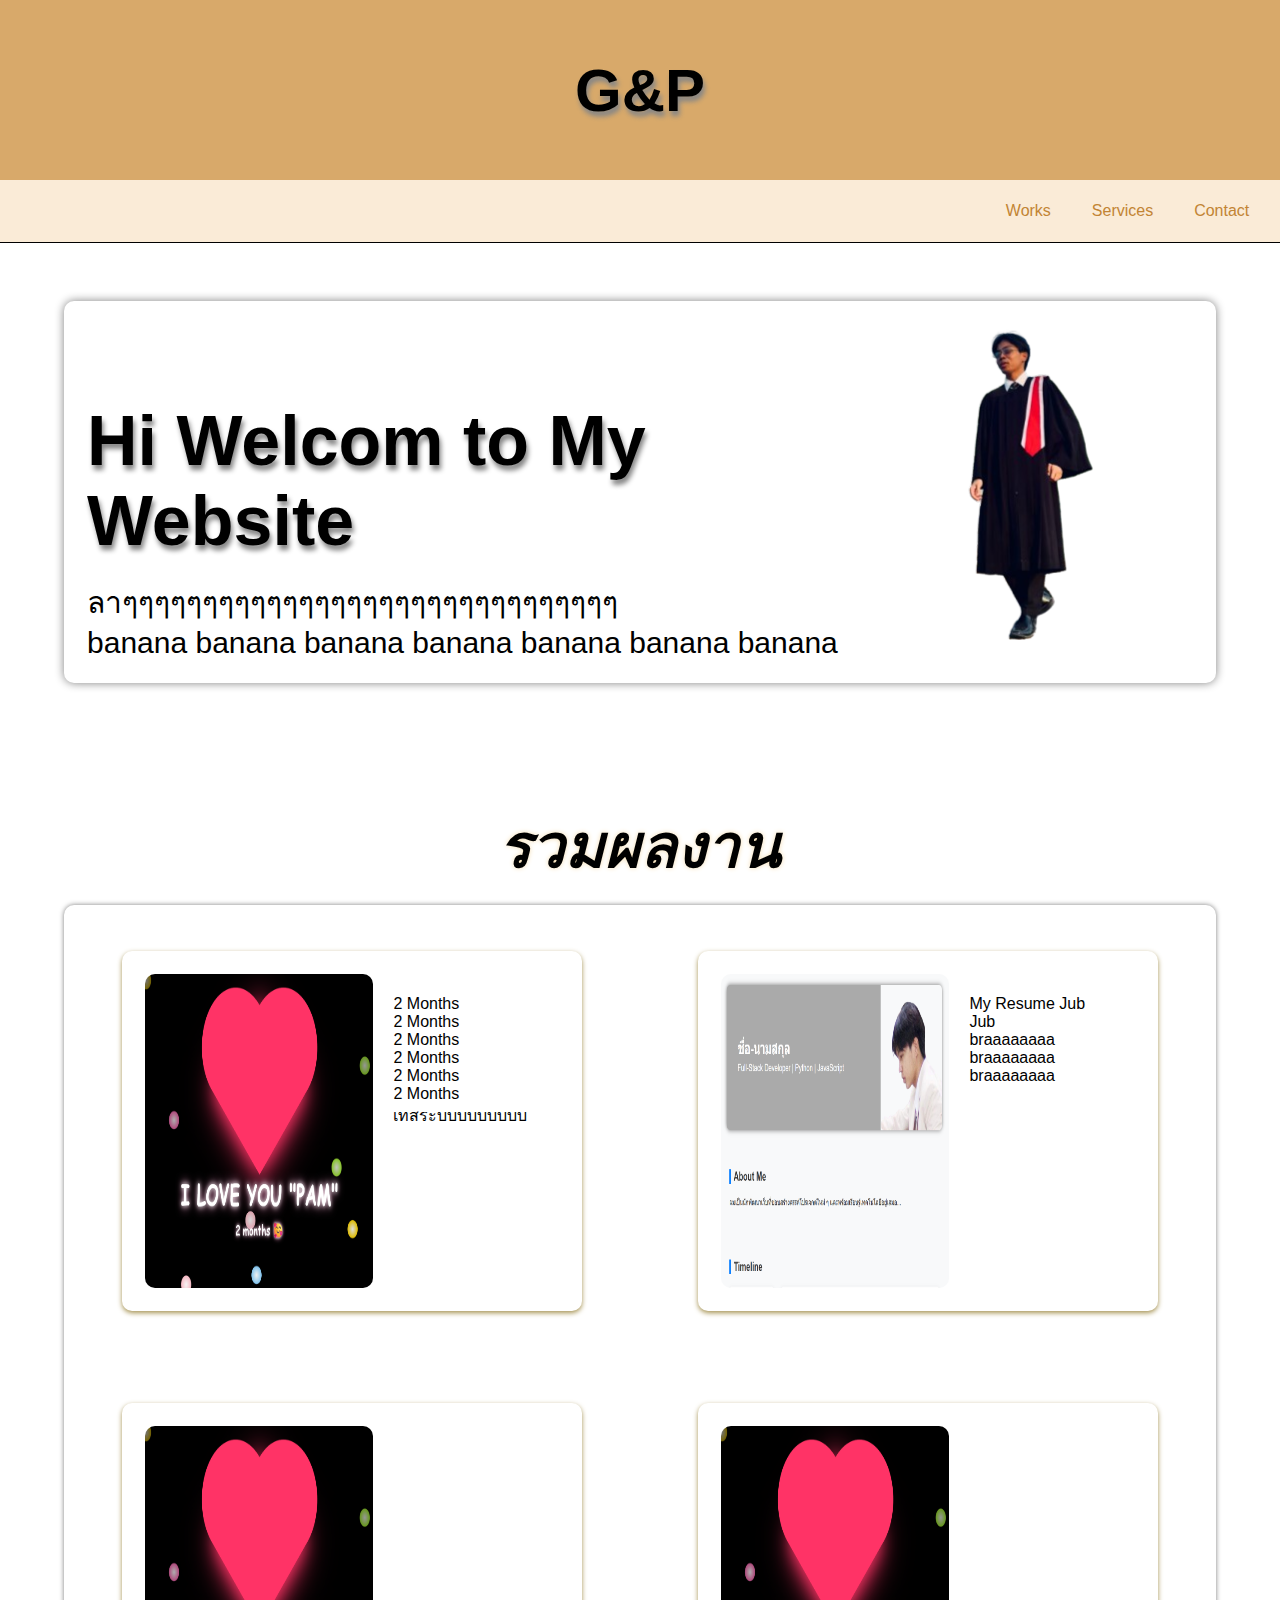
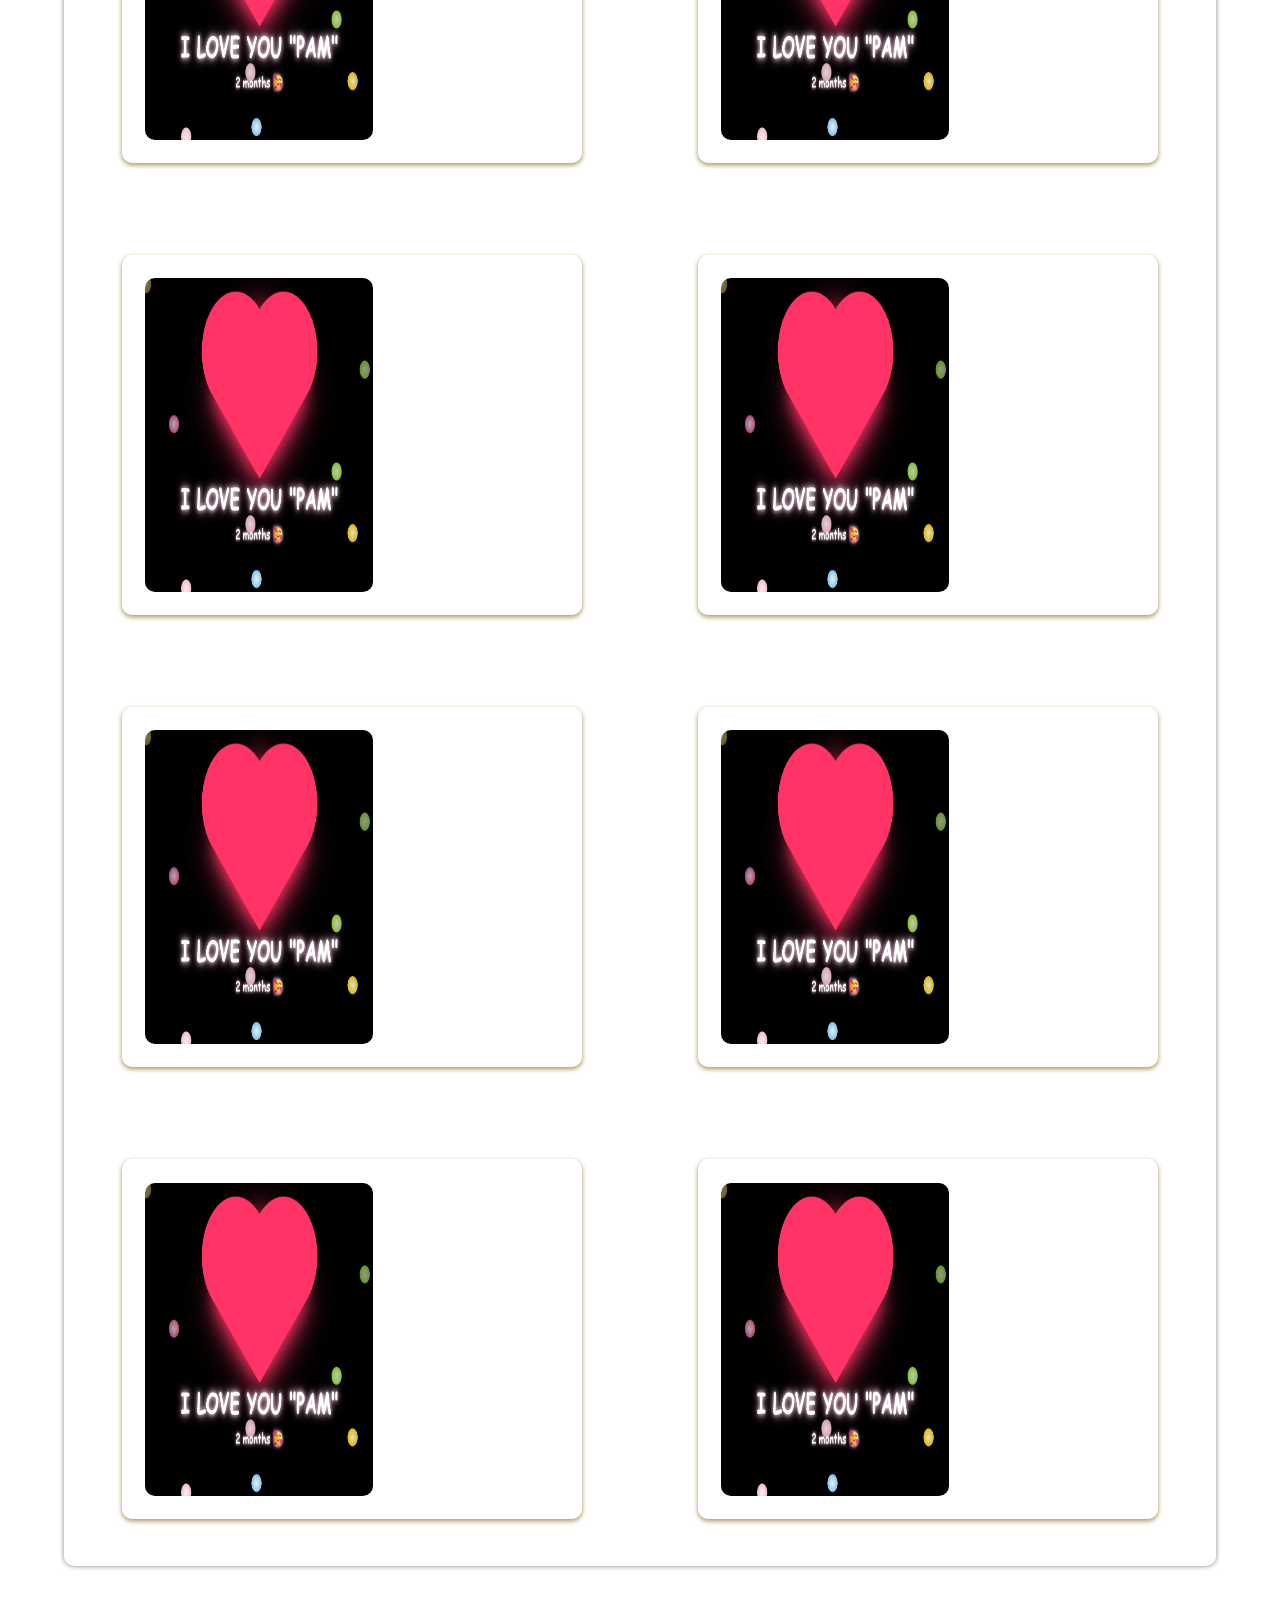
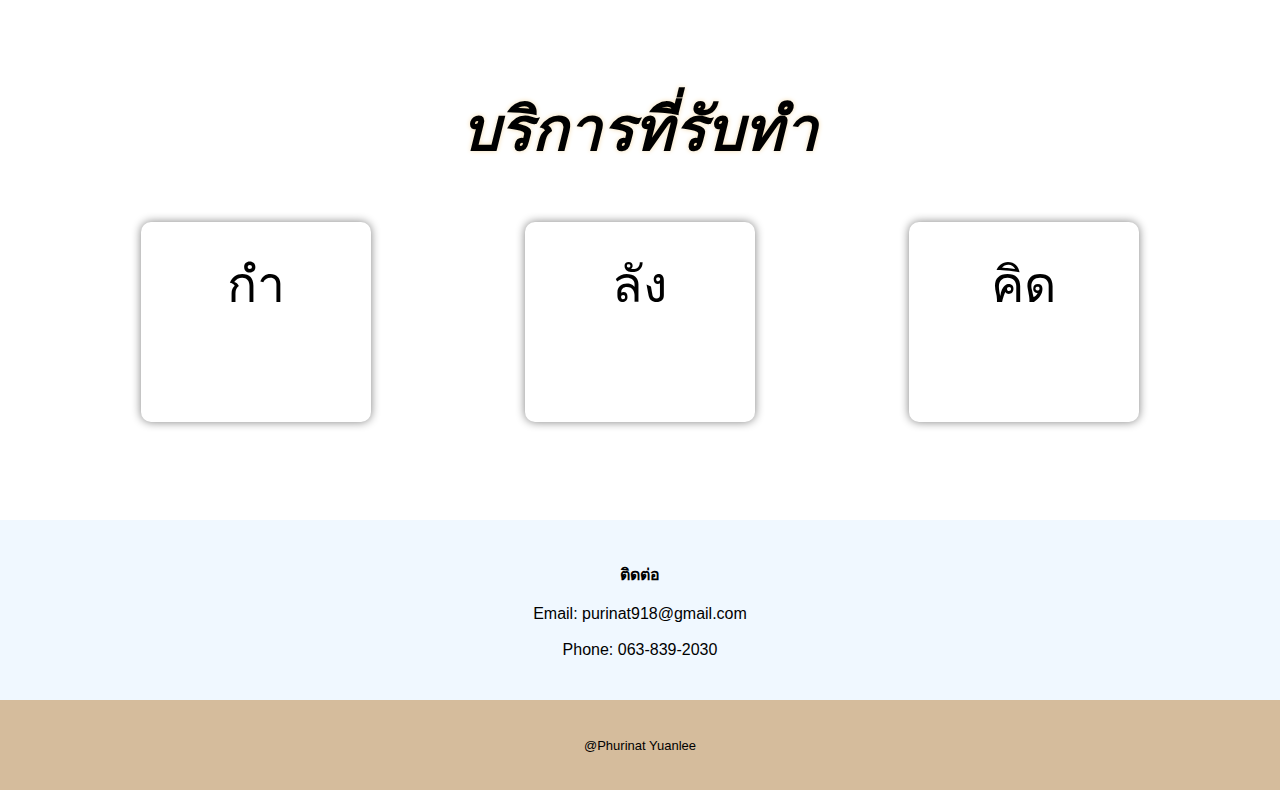
<file: Project01_portfolio/html/index.html>
<!DOCTYPE html>
<html lang="en">
<head>
    <meta charset="UTF-8">
    <meta name="viewport" content="width=device-width, initial-scale=1.0">
    <title>Porfolio</title>
    <link rel="stylesheet" href="../css/style.css">
</head>
<body>
    <header>
        <h1>G&P</h1>
    </header>



    <nav>
        <div class="nav_logo">
            
        </div>
        <div class="nav_right">
        <a href="#works">Works</a>
        <a href="#Services">Services</a>
        <a href="#contact">Contact</a>
        </div>
    </nav>


    <div class="info">
        <div class="hi">
            <div class="hi_left">
                <h1>Hi Welcom to My Website</h1><br><p>ลาๆๆๆๆๆๆๆๆๆๆๆๆๆๆๆๆๆๆๆๆๆๆๆๆๆๆๆๆๆๆๆ</p><p>banana banana banana banana banana banana banana</p>
            </div>
            <div class="hi_right">
                <img src="../image/profile2.png" alt="">
            </div>
        </div>
        <div class="head">
            <h2>รวมผลงาน</h2>
        </div>
        <div class="all_p" id="works">
            <div class="p1 p">
                <div class="pic_p">
                    <a href="https://purinat918.github.io/For-you/"><img src="../image/p1.png" alt=""></a>
                </div>
                <div class="txt_p">
                    <p>2 Months</p>
                    <p>2 Months</p>
                    <p>2 Months</p>
                    <p>2 Months</p>
                    <p>2 Months</p>
                    <p>2 Months</p>
                    <p>เทสระบบบบบบบบบ</p>
                </div>
            </div>


            <div class="p2 p">
                <div class="pic_p">
                    <a href="resume.html"><img src="../image/p2.png" alt=""></a>
                </div>

                <div class="txt_p">
                    <p>My Resume Jub Jub <br>
                    braaaaaaaa
                <br>
                    braaaaaaaa
                <br>
                    braaaaaaaa</p>
                </div>
            </div>


            <div class="p3 p">
                <div class="pic_p">
                    <a href="https://purinat918.github.io/For-you/"><img src="../image/p1.png" alt=""></a>
                </div>
                <div class="txt_p">
                    
                </div>
            </div>


            <div class="p4 p">
                <div class="pic_p">
                    <a href="https://purinat918.github.io/For-you/"><img src="../image/p1.png" alt=""></a>
                </div>
                <div class="txt_p">

                </div>
            </div>


            <div class="p5 p">
                <div class="pic_p">
                    <a href="https://purinat918.github.io/For-you/"><img src="../image/p1.png" alt=""></a>
                </div>
                <div class="txt_p">

                </div>
            </div>


            <div class="p6 p">
                <div class="pic_p">
                    <a href="https://purinat918.github.io/For-you/"><img src="../image/p1.png" alt=""></a>
                </div>
                <div class="txt_p">

                </div>
            </div>


            <div class="p7 p">
                <div class="pic_p">
                    <a href="https://purinat918.github.io/For-you/"><img src="../image/p1.png" alt=""></a>
                </div>
                <div class="txt_p">

                </div>
            </div>


            <div class="p8 p">
                <div class="pic_p">
                    <a href="https://purinat918.github.io/For-you/"><img src="../image/p1.png" alt=""></a>
                </div>
                <div class="txt_p">

                </div>
            </div>


            <div class="p9 p">
                <div class="pic_p">
                    <a href="https://purinat918.github.io/For-you/"><img src="../image/p1.png" alt=""></a>
                </div>
                <div class="txt_p">

                </div>
            </div>

            
            <div class="p10 p">
                <div class="pic_p">
                    <a href="https://purinat918.github.io/For-you/"><img src="../image/p1.png" alt=""></a>
                </div>
                <div class="txt_p">

                </div>
            </div>
        </div>


        <div class="head">
            <h2>บริการที่รับทำ</h2>
        </div>


        <div class="sevice" id="Services">
            <div class="svb">
                กำ
            </div>
            <div class="svb">
                ลัง
            </div>
            <div class="svb">
                คิด
            </div>
        </div>

        
    </div>


    <div class="contact" id="contact">
            <h4>ติดต่อ</h4><br>
            <p>Email: purinat918@gmail.com</p><br>
            <p>Phone: 063-839-2030</p>
    </div>


    <footer>
        @Phurinat Yuanlee
    </footer>


</body>
</html>
</file>
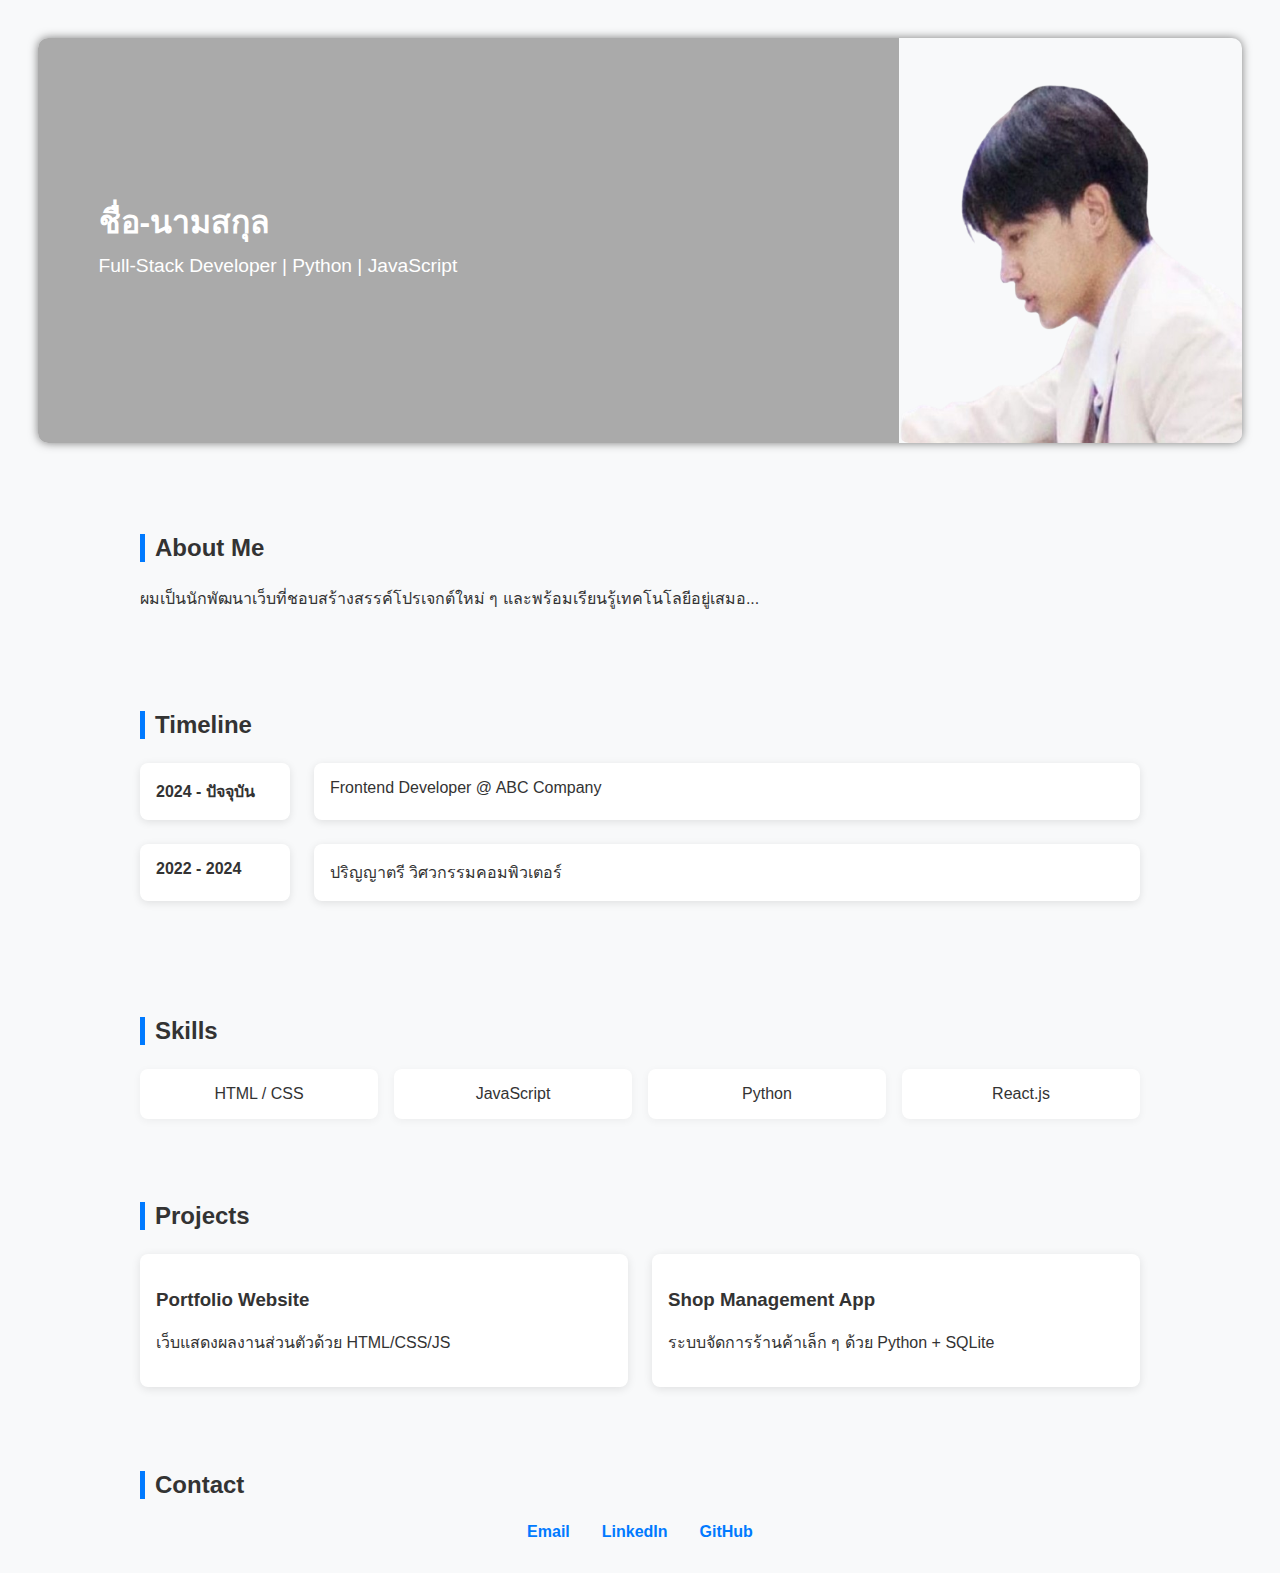
<file: Project01_portfolio/html/resume.html>
<!DOCTYPE html>
<html lang="th">
<head>
  <meta charset="UTF-8">
  <meta name="viewport" content="width=device-width, initial-scale=1.0">
  <title>My Resume</title>
  <link rel="stylesheet" href="../css/resume.css">
</head>
<body>

  <header>
    <div class="head_left">
    <h1>ชื่อ-นามสกุล</h1>
    <p>Full-Stack Developer | Python | JavaScript</p>
    </div>
    <div class="head_right">
        <img src="../image/profile1.png" alt="">
    </div>
  </header>

  <section>
    <h2>About Me</h2>
    <p>ผมเป็นนักพัฒนาเว็บที่ชอบสร้างสรรค์โปรเจกต์ใหม่ ๆ และพร้อมเรียนรู้เทคโนโลยีอยู่เสมอ...</p>
  </section>

  <section>
    <h2>Timeline</h2>
    <div class="timeline">
      <div><strong>2024 - ปัจจุบัน</strong></div>
      <div>Frontend Developer @ ABC Company</div>
      <div><strong>2022 - 2024</strong></div>
      <div>ปริญญาตรี วิศวกรรมคอมพิวเตอร์</div>
    </div>
  </section>

  <section>
    <h2>Skills</h2>
    <div class="skills">
      <div class="skill">HTML / CSS</div>
      <div class="skill">JavaScript</div>
      <div class="skill">Python</div>
      <div class="skill">React.js</div>
    </div>
  </section>

  <section>
    <h2>Projects</h2>
    <div class="projects">
      <div class="project">
        <h3>Portfolio Website</h3>
        <p>เว็บแสดงผลงานส่วนตัวด้วย HTML/CSS/JS</p>
      </div>
      <div class="project">
        <h3>Shop Management App</h3>
        <p>ระบบจัดการร้านค้าเล็ก ๆ ด้วย Python + SQLite</p>
      </div>
    </div>
  </section>

  <section>
    <h2>Contact</h2>
    <div class="contact">
      <a href="mailto:your@email.com">Email</a>
      <a href="#">LinkedIn</a>
      <a href="https://github.com/purinat918/Project_web.git">GitHub</a>
    </div>
  </section>

</body>
</html>
</file>
<file: Project01_portfolio/css/style.css>
*{
    box-sizing: border-box;
    margin: 0;
    font-family: Arial, Helvetica, sans-serif;
}
body{
    display: flex;
    flex-direction: column;
    scroll-behavior: smooth;
    justify-content: center;
}




/*--------------------------------------------------head-------------------------------------------------------*/
header{
    background-color: rgb(216, 169, 106);
    width: 100%;
    height: 20vh;
    text-align: center;
    align-content: center;
    font-size: 30px;
    font-weight: bolder;
    text-shadow: 2px 5px 5px rgb(134, 134, 134);
}




/*--------------------------------------------------nav-------------------------------------------------------*/
nav{
    background-color: white;
    display: flex;
    width: 100%;
    height: 7vh;
    position: sticky;
    top: 0;
    z-index: 1000;
    background-color: antiquewhite;
    border-bottom: 1px solid;
}
.nav_logo{
    width: 20%;
    height: 100%;
}

.nav_logo img{
    width: 70%;
    height: 100%;
}

nav a{
    text-decoration: none;
    align-content: center;
    padding: 1%;
    height: 100%;
    color: rgb(194, 132, 52);
    padding-right: 3%;
}
.nav_right{
    height: 100%;
    width: 80%;
    display: flex;
    justify-content: end;
    align-content: center;
}
.nav_right :hover{
    color: rgb(0, 0, 0);
}





/*--------------------------------------------------hi-------------------------------------------------------*/
.hi{
    display: flex;
    box-shadow: 0px 0px 10px gray;
    padding: 2%;
    border-radius: 10px;
    margin-top: 5%;
}

.hi_left{
    width: 70%;
    padding-top: 7%;
}

.hi_right{
    padding: 0%;
}

.hi_left h1{
    font-size: 70px;
    text-shadow: 2px 5px 5px rgb(134, 134, 134);
}

.hi_left p{
    font-size: 30px;
}

@media(max-width: 1024px){
    .hi_left h1{
        font-size: 40px;
    }
    .hi_left p {
        font-size: 20px;
    }
}

@media(max-width: 600px){
    .hi_left h1{
        font-size: 35px;
    }
    .hi_left p {
        font-size: 15px;
    }
    .hi_left{
        width: 70%;
    }
    .hi img{
        width: 100%;
    }
}






/*--------------------------------------------------info-------------------------------------------------------*/
.info{
    min-height: 67vh;
    padding: 5%;
    padding-top: 0%;
}



/*--------------------------------------------------info-head------------------------------------------------------*/
.head{
    margin-top: 10%;
    margin-bottom: 1%;
    text-align: center;
    text-shadow: 0px 0px 5px wheat;
    font-size: 40px;
    font-style: oblique;
}


/*--------------------------------------------------info-all-p------------------------------------------------------*/
.all_p{
    min-height: 0vh;
    display: flex;
    flex-wrap: wrap;
    justify-content: space-around;
    border-radius: 10px;
    box-shadow: 0px 0px 5px rgb(125, 125, 125);
}

@media (max-width: 600px) {
    .all_p{
        display: flex;
        flex-direction: column;
        padding: 2%;
    }
}

.p{
    margin: 4%;
    min-height: 40vh;
    width: 40%;
    border-radius: 10px;
    padding: 2%;
    box-shadow: 0px 2px 5px rgb(165, 146, 81);
    display: flex;
}

@media (max-width: 1024px) {
    .p{
        display: flex;
        flex-direction: column;   
    }
}

@media (max-width: 600px) {
    .p{
        width: 93%;
    }
}

.pic_p img{
    width: 100%;
    height: 100%;
    border-radius: 10px;
    transition: all 0.4s ease;
}

.pic_p  :hover{
    transform: scale(1.05);
    box-shadow: 0 10px 40px rgb(137, 137, 137);
}

.pic_p{
    width: 55%;
    height: 100%;
}

@media (max-width: 1024px) {
    .pic_p{
    width: 100%;
    height: 200px}
}

@media (max-width: 600px) {
    .pic_p{
    width: 100%;
    height: 300px;}
}

.txt_p{
    padding-left: 2%;
    min-height: 100px;
    width: 45%;
    padding: 5%;
}

@media (max-width: 1024px) {
    .txt_p{
    width: 100%;
    min-height: 100px;}


}
@media (max-width: 600px) {
    .txt_p{
    width: 100%;
    min-height: 100px;
}
}
/*--------------------------------------------------info-sevices-------------------------------------------------------*/
.sevice{
    display: flex;
    justify-content: space-around;
    min-height: auto;
}

.svb{
    width: 20%;
    height: 200px;
    margin: 3%;
    box-shadow: 0 0 10px gray;
    padding: 2%;
    border-radius: 10px;
    text-align: center;
    font-size: 50px;
}

@media (max-width: 1024px){
    .svb{
        width: 33%;
    }
}

@media (max-width: 600px){
    .sevice{
        width: 100%;
        display: flex;
        flex-wrap: wrap;
        justify-content: center;
    }
    .svb{
        width: 80%;
    }
}


/*--------------------------------------------------info-contact------------------------------------------------------*/
.contact{
    width: 100%;
    height: 20vh;
    text-align: center;
    align-content: center;
    background-color: aliceblue;
}


/*--------------------------------------------------footer------------------------------------------------------*/
footer{
    background-color: rgb(213, 188, 156);
    height: 10vh;
    text-align: center;
    align-content: center;
    font-size: small;
}
</file>
<file: Project01_portfolio/css/resume.css>
body {
      font-family: "Poppins", sans-serif;
      margin: 0;
      background: #f8f9fa;
      color: #333;
    }
    header {
        margin: 3%;
      color: white;
      display: flex;
      height: 45vh;
      border-radius: 10px;
      box-shadow: 0 0 10px rgb(123, 123, 123);
    }
    header img {
      width: 100%;
      height: 100%;
      border-radius: 10px;
    }
    .head_left{
        width: 70%;
        background-color: #aaaaaa;
        height: 100%;
        padding-left: 5%;
        align-content: center;
        border-top-left-radius: 10px;
        border-bottom-left-radius: 10px;
    }
    .head_right{
        width: 30%;
        height: 100%;
    }
    header h1 { margin: 0; }
    header p { font-size: 1.2rem; margin: .5rem 0; }

    /* Section */
    section {
      padding: 2rem;
      max-width: 1000px;
      margin: auto;
    }
    h2 {
      border-left: 5px solid #007aff;
      padding-left: 10px;
      margin-bottom: 1.5rem;
    }

    /* Timeline */
    .timeline {
      display: grid;
      grid-template-columns: 150px 1fr;
      gap: 1.5rem;
      margin-bottom: 2rem;
    }
    .timeline div {
      padding: 1rem;
      background: white;
      border-radius: 8px;
      box-shadow: 0 2px 8px rgba(0,0,0,0.1);
    }

    /* Skills */
    .skills {
      display: grid;
      grid-template-columns: repeat(auto-fit, minmax(180px, 1fr));
      gap: 1rem;
    }
    .skill {
      background: white;
      padding: 1rem;
      border-radius: 8px;
      text-align: center;
      box-shadow: 0 2px 8px rgba(0,0,0,0.05);
    }

    /* Projects */
    .projects {
      display: grid;
      grid-template-columns: repeat(auto-fit, minmax(250px, 1fr));
      gap: 1.5rem;
    }
    .project {
      background: white;
      border-radius: 8px;
      padding: 1rem;
      box-shadow: 0 2px 10px rgba(0,0,0,0.1);
    }

    /* Contact */
    .contact {
      display: flex;
      justify-content: center;
      gap: 2rem;
      flex-wrap: wrap;
    }
    .contact a {
      text-decoration: none;
      color: #007aff;
      font-weight: bold;
    }
</file>
